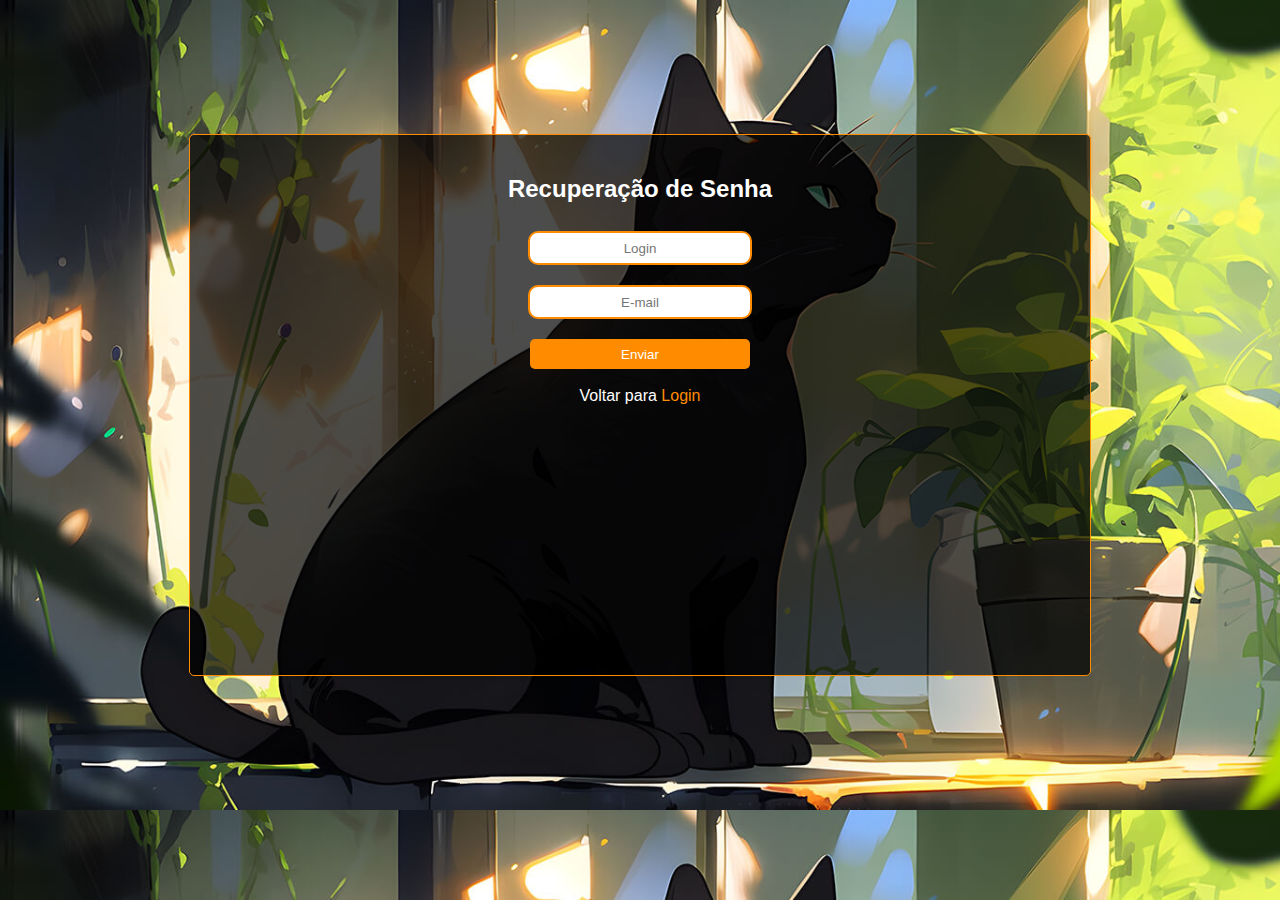
<file: index.html>
<!DOCTYPE html>
<html>
<head>
	<meta charset="utf-8">
	<meta name="viewport" content="width=device-width, initial-scale=1">
	<title>Recuperação de acesso</title>
	<link rel="stylesheet" type="text/css" href="styles.css">
</head>
<body>
	<div class="container">
		<form method="POST">
			<h2>Recuperação de Senha</h2><br>
			<input type="text" name="" placeholder="Login"><br>
			<input type="email" name="" placeholder="E-mail"><br>
			<button>Enviar</button><br><br>
			Voltar para <a href="login.html">Login</a>
		</form>
	</div>
</body>
</html>
</file>
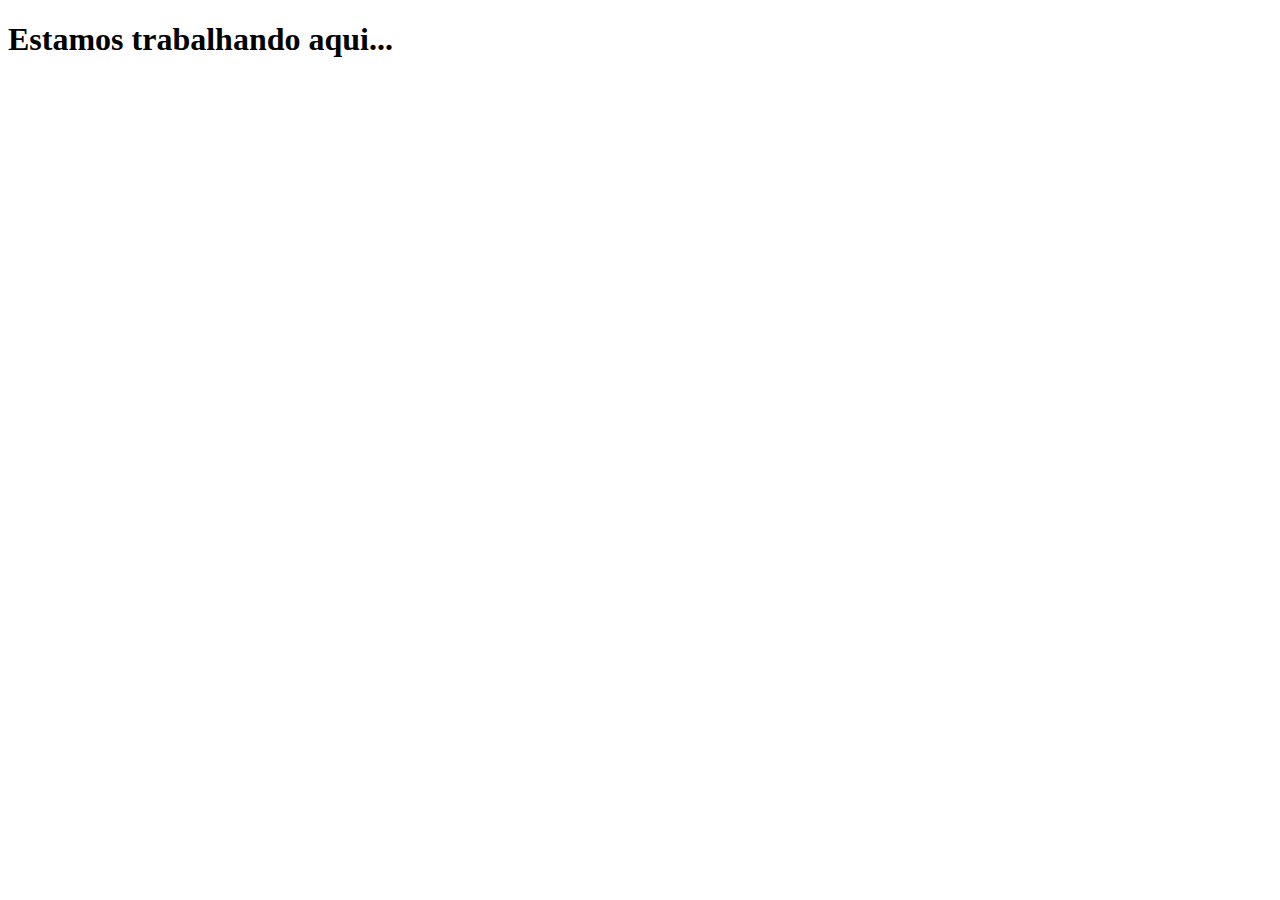
<file: login.html>
<!DOCTYPE html>
<html>
<head>
	<meta charset="utf-8">
	<meta name="viewport" content="width=device-width, initial-scale=1">
	<title>Login</title>
</head>
<body>
	<h1>Estamos trabalhando aqui...</h1>
</body>
</html>
</file>
<file: styles.css>
* {
	margin: 0;
	padding: 0;
}

body {
	font-family: Arial, 'Helvetica', sans-serif;
	background: url(black-cat-on-the-windowsill-desktop-wallpaper-preview.jpg);
	background-size: cover;
	background-position: top center;
}

.container {
	display: flex;
	text-align: center;
	align-items: center;
	justify-content: center;
	height: 90vh;
	color: white;
	background: transparent;
}

form {
	background: rgba(0, 0, 0, 0.7);
	width: 100vh;
	height: 60vh;
	border: 1px solid #ff8c00;
	border-radius: 5px;
}

form h2 {
	margin-top: 40px;
	background: transparent;
}

form input {
	background: white;
	margin: 10px;
	width: 220px;
	height: 30px;
	border: 2px solid #ff8c00;
	border-radius: 10px;
	text-align: center;
}

button {
	margin-top: 10px;
	width: 220px;
	height: 30px;
	border: none;
	background: #ff8c00;
	border-radius: 5px;
	color: white;
	cursor: pointer;
}

button:hover {
	width: 210px;
	height: 35px;
}

a {
	text-decoration: none;
	background: transparent;
	color: #ff8c00;
}

a:hover {
	text-decoration: underline;
	color: #ff8c00;
	font-size: 23px;
}
</file>
